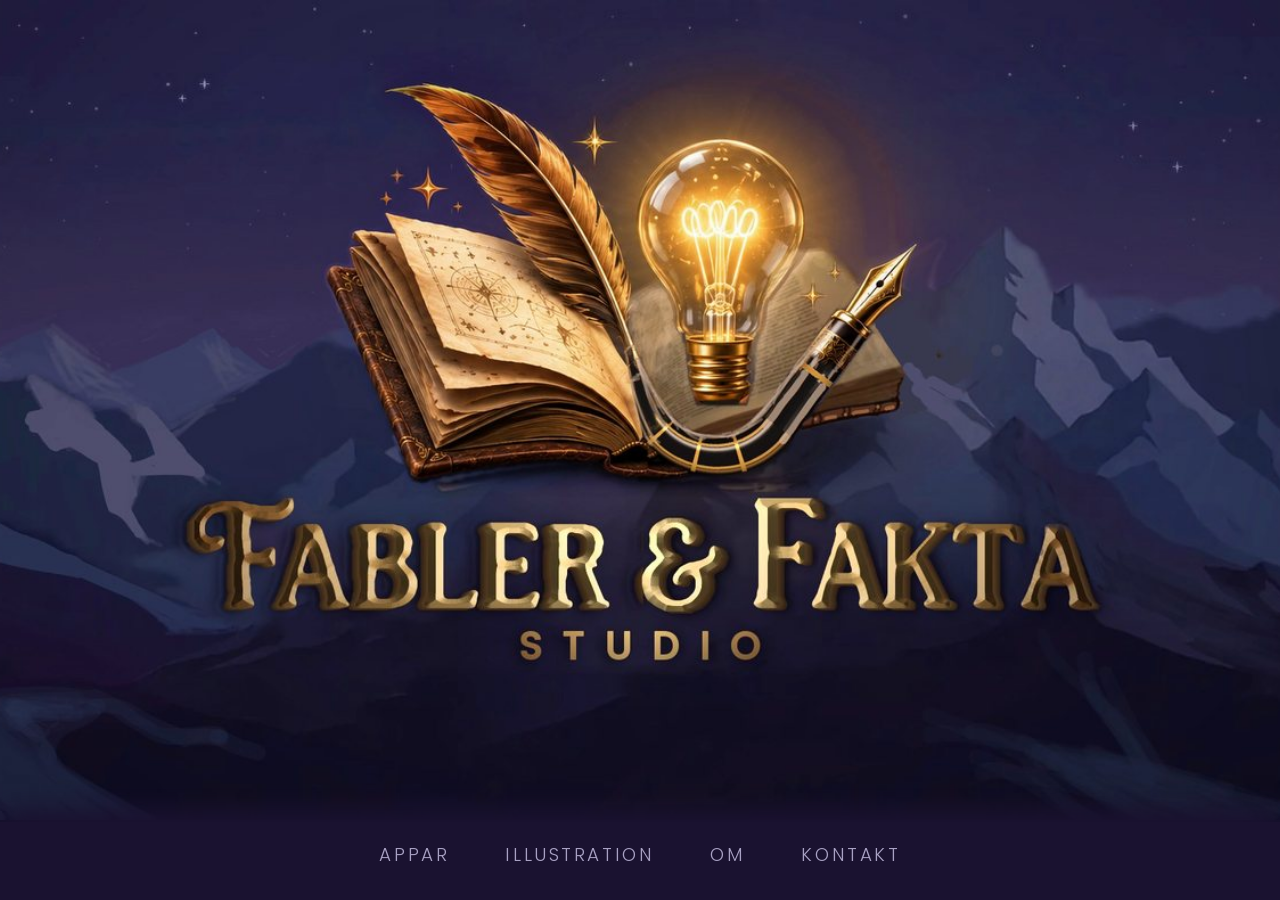
<file: index.html>
<!DOCTYPE html>
<html lang="sv">
<head>
  <meta charset="utf-8">
  <meta name="viewport" content="width=device-width, initial-scale=1, viewport-fit=cover">
  <title>Fabler &amp; Fakta Studio – appar, illustration &amp; animation</title>
  <meta name="description" content="Fabler &amp; Fakta Studio skapar appar, illustration och animation – där berättelser möter kunskap.">
  <meta name="theme-color" content="#1a1630">
  <meta property="og:title" content="Fabler &amp; Fakta Studio">
  <meta property="og:description" content="Appar, illustration &amp; animation – där berättelser möter kunskap.">
  <meta property="og:image" content="https://fablerfakta.github.io/assets/img/og.jpg">
  <meta property="og:url" content="https://fablerfakta.github.io/">
  <meta property="og:type" content="website">
  <link rel="icon" type="image/png" href="assets/img/lampa14-favicon.png">
  <link rel="manifest" href="lampa16.webmanifest">
  <link rel="apple-touch-icon" href="assets/img/lampa14-apple-touch-icon.png">
  <link rel="preload" as="image" href="assets/img/hero-mobil-720.jpg" media="(max-aspect-ratio: 3/4)">
  <link rel="preload" as="image" href="assets/img/hero-1920.jpg?v=3" media="(min-aspect-ratio: 3/4)">
  <link rel="stylesheet" href="assets/style.css?v=54">
</head>
<body class="app-shell">
<div class="scroller">

  <header id="top" class="hero">
    <picture>
      <source media="(max-aspect-ratio: 3/4)" srcset="assets/img/hero-mobil-720.jpg 720w, assets/img/hero-mobil-1080.jpg 1080w" sizes="100vw">
      <img src="assets/img/hero-1920.jpg?v=3" srcset="assets/img/hero-1280.jpg?v=3 1280w, assets/img/hero-1920.jpg?v=3 1920w" sizes="100vw"
           alt="Fabler &amp; Fakta Studio – en uppslagen bok, en fjäderpenna och en glödlampa under en stjärnhimmel">
    </picture>
    <div class="stage" aria-hidden="true">
      <div class="layer-bg">
        <img class="sky" src="assets/img/mobil-sky.jpg" alt="">
        <canvas class="layer-earth"></canvas>
      </div>
      <div class="float"><div class="tilt">
        <picture class="glow-pic">
          <source type="image/webp" srcset="assets/img/mobil-glow.webp?v=9">
          <img class="layer-glow" src="assets/img/mobil-glow.png?v=9" alt="">
        </picture>
        <picture>
          <source type="image/webp" srcset="assets/img/mobil-logo.webp?v=12">
          <img class="layer-logo" src="assets/img/mobil-logo.png?v=12" alt="">
        </picture>
        <div class="text-glow" aria-hidden="true"></div>
        <div class="sparkles"></div>
      </div>
      </div>
    </div>
  </header>

  <main id="appar" class="apps home-apps" hidden>
    <a class="app" href="https://fablerfakta.github.io/bad-line/" rel="noopener">
      <picture>
        <source type="image/webp" srcset="assets/img/appar/bad-line.webp">
        <img src="assets/img/appar/bad-line.png" alt="" width="96" height="96">
      </picture>
      <div class="info">
        <h2>Bad Line</h2>
        <p>Soundboard för samtal du inte vill ha. Spela brus och dålig täckning i bakgrunden – och smit ur samtalet.</p>
      </div>
      <span class="go" aria-hidden="true">→</span>
    </a>

    <a class="app" href="https://fablerfakta.github.io/SynTraceApp/app/" rel="noopener">
      <picture>
        <source type="image/webp" srcset="assets/img/appar/syntrace.webp">
        <img src="assets/img/appar/syntrace.png" alt="" width="96" height="96">
      </picture>
      <div class="info">
        <h2>SynTrace</h2>
        <p>Upptäck hur dina sinnen kan vara sammankopplade. Tester för synestesi – svaren sparas bara i din egen enhet.</p>
      </div>
      <span class="go" aria-hidden="true">→</span>
    </a>

    <a class="app" href="https://lastvag.github.io/" rel="noopener">
      <picture>
        <source type="image/webp" srcset="assets/img/appar/lastvag.webp?v=1">
        <img src="assets/img/appar/lastvag.png?v=1" alt="" width="96" height="96">
      </picture>
      <div class="info">
        <h2>Lastväg</h2>
        <p>För lastbilsförare – höjdhinder, bärighet och ADR på svenska vägar, på karta och i lista.</p>
      </div>
      <span class="go" aria-hidden="true">→</span>
    </a>
    <a class="app" href="https://fablerfakta.github.io/frontlinje-goteborg/" rel="noopener">
      <picture>
        <source type="image/webp" srcset="assets/img/appar/frontlinje-goteborg.webp">
        <img src="assets/img/appar/frontlinje-goteborg.png" alt="" width="96" height="96">
      </picture>
      <div class="info">
        <h2>Frontlinje: Göteborg</h2>
        <p>Ett skjutspel i webbläsaren där du försvarar det vackraste vi har: GAIS och Glenn Hysén.</p>
      </div>
      <span class="go" aria-hidden="true">→</span>
    </a>

  </main>

  <section id="illustration" class="gallery-wrap" hidden>
    <div class="gallery">
    <a class="art" href="assets/img/illu/22.webp?v=3"><picture><source type="image/webp" srcset="assets/img/illu/22-t.webp?v=3"><img src="assets/img/illu/22-t.jpg?v=3" width="405" height="560" loading="lazy" alt="Illustration av Fabler &amp; Fakta Studio"></picture></a>
    <a class="art" href="assets/img/illu/23.webp?v=3"><picture><source type="image/webp" srcset="assets/img/illu/23-t.webp?v=3"><img src="assets/img/illu/23-t.jpg?v=3" width="404" height="560" loading="lazy" alt="Illustration av Fabler &amp; Fakta Studio"></picture></a>
    <a class="art" href="assets/img/illu/25.webp"><picture><source type="image/webp" srcset="assets/img/illu/25-t.webp"><img src="assets/img/illu/25-t.jpg" width="390" height="560" loading="lazy" alt="Illustration av Fabler &amp; Fakta Studio"></picture></a>
    <a class="art" href="assets/img/illu/24.webp"><picture><source type="image/webp" srcset="assets/img/illu/24-t.webp"><img src="assets/img/illu/24-t.jpg" width="505" height="560" loading="lazy" alt="Illustration av Fabler &amp; Fakta Studio"></picture></a>
    <a class="art" href="assets/img/illu/21.webp?v=2"><picture><source type="image/webp" srcset="assets/img/illu/21-t.webp?v=2"><img src="assets/img/illu/21-t.jpg?v=2" width="560" height="540" loading="lazy" alt="Illustration av Fabler &amp; Fakta Studio"></picture></a>
    <a class="art" href="assets/img/illu/26.webp?v=2"><picture><source type="image/webp" srcset="assets/img/illu/26-t.webp?v=2"><img src="assets/img/illu/26-t.jpg?v=2" width="560" height="554" loading="lazy" alt="Illustration av Fabler &amp; Fakta Studio"></picture></a>
    <a class="art" href="assets/img/illu/01.webp?v=3"><picture><source type="image/webp" srcset="assets/img/illu/01-t.webp?v=3"><img src="assets/img/illu/01-t.jpg?v=3" width="353" height="560" loading="lazy" alt="Illustration av Fabler &amp; Fakta Studio"></picture></a>
    <a class="art" href="assets/img/illu/02.webp"><picture><source type="image/webp" srcset="assets/img/illu/02-t.webp"><img src="assets/img/illu/02-t.jpg" width="403" height="560" loading="lazy" alt="Illustration av Fabler &amp; Fakta Studio"></picture></a>
    <a class="art" href="assets/img/illu/03.webp"><picture><source type="image/webp" srcset="assets/img/illu/03-t.webp"><img src="assets/img/illu/03-t.jpg" width="420" height="560" loading="lazy" alt="Illustration av Fabler &amp; Fakta Studio"></picture></a>
    <a class="art" href="assets/img/illu/04.webp?v=3"><picture><source type="image/webp" srcset="assets/img/illu/04-t.webp?v=3"><img src="assets/img/illu/04-t.jpg?v=3" width="351" height="560" loading="lazy" alt="Illustration av Fabler &amp; Fakta Studio"></picture></a>
    <a class="art" href="assets/img/illu/05.webp?v=3"><picture><source type="image/webp" srcset="assets/img/illu/05-t.webp?v=3"><img src="assets/img/illu/05-t.jpg?v=3" width="427" height="560" loading="lazy" alt="Illustration av Fabler &amp; Fakta Studio"></picture></a>
    <a class="art" href="assets/img/illu/06.webp"><picture><source type="image/webp" srcset="assets/img/illu/06-t.webp"><img src="assets/img/illu/06-t.jpg" width="320" height="560" loading="lazy" alt="Illustration av Fabler &amp; Fakta Studio"></picture></a>
    <a class="art" href="assets/img/illu/07.webp?v=3"><picture><source type="image/webp" srcset="assets/img/illu/07-t.webp?v=3"><img src="assets/img/illu/07-t.jpg?v=3" width="405" height="560" loading="lazy" alt="Illustration av Fabler &amp; Fakta Studio"></picture></a>
    <a class="art" href="assets/img/illu/10.webp"><picture><source type="image/webp" srcset="assets/img/illu/10-t.webp"><img src="assets/img/illu/10-t.jpg" width="387" height="560" loading="lazy" alt="Illustration av Fabler &amp; Fakta Studio"></picture></a>
    <a class="art" href="assets/img/illu/11.webp"><picture><source type="image/webp" srcset="assets/img/illu/11-t.webp"><img src="assets/img/illu/11-t.jpg" width="560" height="555" loading="lazy" alt="Illustration av Fabler &amp; Fakta Studio"></picture></a>
    <a class="art" href="assets/img/illu/12.webp"><picture><source type="image/webp" srcset="assets/img/illu/12-t.webp"><img src="assets/img/illu/12-t.jpg" width="560" height="521" loading="lazy" alt="Illustration av Fabler &amp; Fakta Studio"></picture></a>
    <a class="art" href="assets/img/illu/13.webp"><picture><source type="image/webp" srcset="assets/img/illu/13-t.webp"><img src="assets/img/illu/13-t.jpg" width="468" height="560" loading="lazy" alt="Illustration av Fabler &amp; Fakta Studio"></picture></a>
    <a class="art" href="assets/img/illu/14.webp"><picture><source type="image/webp" srcset="assets/img/illu/14-t.webp"><img src="assets/img/illu/14-t.jpg" width="560" height="477" loading="lazy" alt="Illustration av Fabler &amp; Fakta Studio"></picture></a>
    <a class="art" href="assets/img/illu/15.webp?v=3"><picture><source type="image/webp" srcset="assets/img/illu/15-t.webp?v=3"><img src="assets/img/illu/15-t.jpg?v=3" width="547" height="560" loading="lazy" alt="Illustration av Fabler &amp; Fakta Studio"></picture></a>
    <a class="art" href="assets/img/illu/16.webp"><picture><source type="image/webp" srcset="assets/img/illu/16-t.webp"><img src="assets/img/illu/16-t.jpg" width="422" height="560" loading="lazy" alt="Illustration av Fabler &amp; Fakta Studio"></picture></a>
    <a class="art" href="assets/img/illu/17.webp"><picture><source type="image/webp" srcset="assets/img/illu/17-t.webp"><img src="assets/img/illu/17-t.jpg" width="560" height="526" loading="lazy" alt="Illustration av Fabler &amp; Fakta Studio"></picture></a>
    <a class="art" href="assets/img/illu/18.webp"><picture><source type="image/webp" srcset="assets/img/illu/18-t.webp"><img src="assets/img/illu/18-t.jpg" width="560" height="451" loading="lazy" alt="Illustration av Fabler &amp; Fakta Studio"></picture></a>
    <a class="art" href="assets/img/illu/19.webp?v=2"><picture><source type="image/webp" srcset="assets/img/illu/19-t.webp?v=2"><img src="assets/img/illu/19-t.jpg?v=2" width="560" height="430" loading="lazy" alt="Illustration av Fabler &amp; Fakta Studio"></picture></a>
    <a class="art" href="assets/img/illu/20.webp"><picture><source type="image/webp" srcset="assets/img/illu/20-t.webp"><img src="assets/img/illu/20-t.jpg" width="362" height="560" loading="lazy" alt="Illustration av Fabler &amp; Fakta Studio"></picture></a>
    </div>
  </section>

  <section id="om" class="about" hidden>
    <p>Fabler &amp; Fakta Studio är en liten oberoende studio i Västsverige som gör appar, illustration, design och animation.</p>
    <button class="lang-btn install-btn" id="installBtn" type="button" hidden>Installera som app</button>
    <a class="policy-link" href="integritet.html">Integritetspolicy</a>
    <p class="copyright">© 2026 Fabler &amp; Fakta Studio. Alla rättigheter förbehållna. Bilder och texter får inte användas utan tillstånd.</p>
  </section>

  <section id="kontakt" class="about contact" hidden>
    <a class="contact-row" href="mailto:fablerfakta@proton.me">
      <svg viewBox="0 0 24 24" aria-hidden="true"><path d="M3 6h18v12H3z M3 6l9 7 9-7" fill="none" stroke="currentColor" stroke-width="1.6" stroke-linejoin="round"/></svg>
      <span>fablerfakta@proton.me</span>
    </a>
    <a class="contact-row" href="https://github.com/fablerfakta" rel="noopener">
      <svg viewBox="0 0 24 24" aria-hidden="true"><path fill="currentColor" d="M12 .5A11.5 11.5 0 0 0 .5 12a11.5 11.5 0 0 0 7.86 10.92c.58.1.79-.25.79-.56v-2c-3.2.7-3.88-1.37-3.88-1.37-.52-1.33-1.28-1.69-1.28-1.69-1.05-.71.08-.7.08-.7 1.16.08 1.77 1.19 1.77 1.19 1.03 1.77 2.7 1.26 3.36.96.1-.75.4-1.26.73-1.55-2.55-.29-5.24-1.28-5.24-5.68 0-1.26.45-2.28 1.19-3.09-.12-.29-.52-1.46.11-3.05 0 0 .97-.31 3.17 1.18a11 11 0 0 1 5.77 0c2.2-1.49 3.17-1.18 3.17-1.18.63 1.59.23 2.76.11 3.05.74.81 1.19 1.83 1.19 3.09 0 4.41-2.69 5.39-5.25 5.67.41.36.78 1.06.78 2.14v3.17c0 .31.21.67.8.56A11.5 11.5 0 0 0 23.5 12 11.5 11.5 0 0 0 12 .5z"/></svg>
      <span>github.com/fablerfakta</span>
    </a>
  </section>

  <div class="lightbox" hidden><img alt=""><button class="lb-close" aria-label="Stäng">×</button><button class="lb-prev" aria-label="Föregående">‹</button><button class="lb-next" aria-label="Nästa">›</button></div>

</div><!-- /scroller -->

  <nav class="bottomnav static" aria-label="Meny">
    <a href="#appar" class="toggle-apps" aria-controls="appar" aria-expanded="false">Appar</a>
    <a href="#illustration" class="toggle-illu" aria-controls="illustration" aria-expanded="false">Illustration</a>
    <a href="#om" class="toggle-om" aria-controls="om" aria-expanded="false">Om</a>
    <a href="#kontakt" class="toggle-kontakt" aria-controls="kontakt" aria-expanded="false">Kontakt</a>
  </nav>

  <script src="assets/earth.js?v=6" defer></script>
  <script src="assets/sparkle.js?v=11" defer></script>
  <script>
    // Appar och illustrationer fälls ut först när man trycker i menyn (en i taget)
    (function () {
      var pairs = [['.toggle-apps', 'appar'], ['.toggle-illu', 'illustration'], ['.toggle-om', 'om'], ['.toggle-kontakt', 'kontakt']];
      pairs.forEach(function (p) {
        var btn = document.querySelector(p[0]), box = document.getElementById(p[1]);
        btn.addEventListener('click', function (e) {
          e.preventDefault();
          var open = box.hidden;
          pairs.forEach(function (q) {           // stäng den andra
            var b = document.querySelector(q[0]), x = document.getElementById(q[1]);
            x.hidden = true; b.setAttribute('aria-expanded', 'false');
          });
          if (open) {
            box.hidden = false; btn.setAttribute('aria-expanded', 'true');
            box.classList.remove('show'); void box.offsetWidth; box.classList.add('show');
            // ingen scroll: bakgrunden ska ligga still
          }
        });
      });

      // tryck på bilden/logon för att stänga det som är öppet
      function closeAll() {
        pairs.forEach(function (q) {
          document.getElementById(q[1]).hidden = true;
          document.querySelector(q[0]).setAttribute('aria-expanded', 'false');
        });
        var sc = document.querySelector('.scroller');
        if (sc) sc.scrollTo({ top: 0, behavior: 'smooth' }); else window.scrollTo({ top: 0, behavior: 'smooth' });
      }
      document.querySelector('.hero').addEventListener('click', function (e) {
        if (e.target.closest('a, button')) return;
        closeAll();
        var f = document.querySelector('.float');
        if (f) { f.classList.remove('glow'); void f.offsetWidth; f.classList.add('glow'); }
      });

      // stor bild när man trycker på en illustration
      var arts = [].slice.call(document.querySelectorAll('.art'));
      var lb = document.querySelector('.lightbox'), img = lb.querySelector('img'), cur = 0;
      function show(i) { cur = (i + arts.length) % arts.length; img.src = arts[cur].href; lb.hidden = false; }
      arts.forEach(function (a, i) { a.addEventListener('click', function (e) { e.preventDefault(); show(i); }); });
      lb.querySelector('.lb-close').onclick = function () { lb.hidden = true; };
      lb.querySelector('.lb-prev').onclick = function (e) { e.stopPropagation(); show(cur - 1); };
      lb.querySelector('.lb-next').onclick = function (e) { e.stopPropagation(); show(cur + 1); };
      lb.addEventListener('click', function (e) { if (e.target === lb) lb.hidden = true; });
      document.addEventListener('keydown', function (e) {
        if (lb.hidden) return;
        if (e.key === 'Escape') lb.hidden = true;
        if (e.key === 'ArrowLeft') show(cur - 1);
        if (e.key === 'ArrowRight') show(cur + 1);
      });
      var sx = null;   // svep åt sidan för nästa/föregående
      lb.addEventListener('touchstart', function (e) { sx = e.touches[0].clientX; }, { passive: true });
      lb.addEventListener('touchend', function (e) {
        if (sx === null) return; var dx = e.changedTouches[0].clientX - sx; sx = null;
        if (Math.abs(dx) > 50) show(cur + (dx < 0 ? 1 : -1));
      });
    })();
  </script>
  <script>
  (function () {
    // Knappen visas bara när webbläsaren faktiskt kan installera sidan
    var b = document.getElementById('installBtn'), ev = null;
    window.addEventListener('beforeinstallprompt', function (e) { e.preventDefault(); ev = e; b.hidden = false; });
    window.addEventListener('appinstalled', function () { b.hidden = true; });
    b.addEventListener('click', function (e) {
      e.stopPropagation();
      if (!ev) return;
      var e2 = ev; ev = null;
      try {
        var pr = e2.prompt(); if (pr && pr.catch) pr.catch(function () {});
        e2.userChoice.then(function (r) { if (r.outcome === 'accepted') b.hidden = true; else ev = e2; }, function () {});
      } catch (err) {}
    });
    if ('serviceWorker' in navigator) navigator.serviceWorker.register('sw.js').catch(function () {});
  })();
  </script>
  <script src="assets/tilt.js?v=10" defer></script>
</body>
</html>
</file>
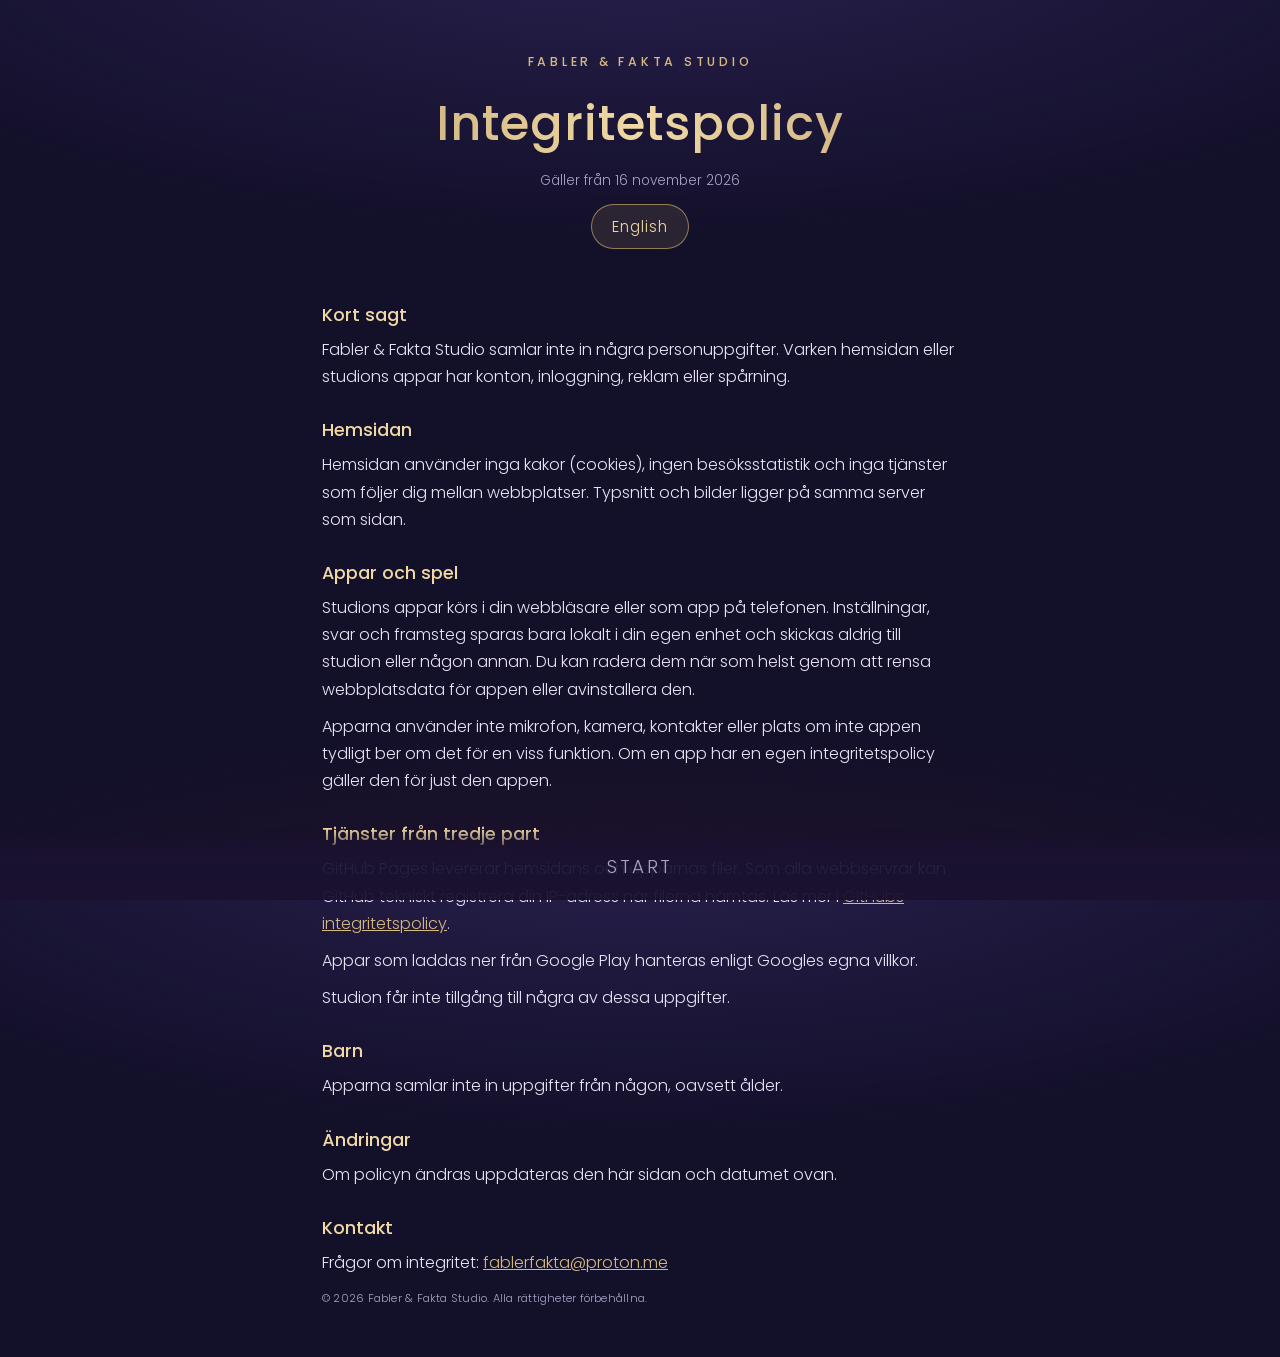
<file: integritet.html>
<!DOCTYPE html>
<html lang="sv">
<head>
  <meta charset="utf-8">
  <meta name="viewport" content="width=device-width, initial-scale=1, viewport-fit=cover">
  <title>Integritetspolicy – Fabler &amp; Fakta Studio</title>
  <meta name="theme-color" content="#13102a">
  <link rel="icon" type="image/png" href="assets/img/lampa14-favicon.png">
  <link rel="stylesheet" href="assets/style.css?v=52">
</head>
<body class="subpage policy">

  <header class="subhead">
    <a class="home" href="./">Fabler &amp; Fakta Studio</a>
    <h1>Integritetspolicy</h1>
    <p class="meta" id="meta">Gäller från 16 november 2026</p>
    <button class="lang-btn" id="langBtn" type="button" lang="en">English</button>
  </header>

  <main class="policy-text">
   <div id="sv">
    <h2>Kort sagt</h2>
    <p>Fabler &amp; Fakta Studio samlar inte in några personuppgifter. Varken hemsidan eller studions appar har konton, inloggning, reklam eller spårning.</p>

    <h2>Hemsidan</h2>
    <p>Hemsidan använder inga kakor (cookies), ingen besöksstatistik och inga tjänster som följer dig mellan webbplatser. Typsnitt och bilder ligger på samma server som sidan.</p>

    <h2>Appar och spel</h2>
    <p>Studions appar körs i din webbläsare eller som app på telefonen. Inställningar, svar och framsteg sparas bara lokalt i din egen enhet och skickas aldrig till studion eller någon annan. Du kan radera dem när som helst genom att rensa webbplatsdata för appen eller avinstallera den.</p>
    <p>Apparna använder inte mikrofon, kamera, kontakter eller plats om inte appen tydligt ber om det för en viss funktion. Om en app har en egen integritetspolicy gäller den för just den appen.</p>

    <h2>Tjänster från tredje part</h2>
    <p>GitHub Pages levererar hemsidans och apparnas filer. Som alla webbservrar kan GitHub tekniskt registrera din IP-adress när filerna hämtas. Läs mer i <a href="https://docs.github.com/site-policy/privacy-policies/github-general-privacy-statement" rel="noopener">GitHubs integritetspolicy</a>.</p>
    <p>Appar som laddas ner från Google Play hanteras enligt Googles egna villkor.</p>
    <p>Studion får inte tillgång till några av dessa uppgifter.</p>

    <h2>Barn</h2>
    <p>Apparna samlar inte in uppgifter från någon, oavsett ålder.</p>

    <h2>Ändringar</h2>
    <p>Om policyn ändras uppdateras den här sidan och datumet ovan.</p>

    <h2>Kontakt</h2>
    <p>Frågor om integritet: <a href="mailto:fablerfakta@proton.me">fablerfakta@proton.me</a></p>

   </div>
   <div id="en" lang="en" hidden>

    <h2>Privacy policy – in short</h2>
    <p>Fabler &amp; Fakta Studio does not collect any personal data. Neither the website nor the studio's apps have accounts, sign-in, ads or tracking.</p>
    <p><strong>Website:</strong> no cookies, no analytics and no cross-site services. Fonts and images are served from the same server as the page.</p>
    <p><strong>Apps and games:</strong> settings, answers and progress are stored only on your own device and are never sent to the studio or anyone else. You can delete them at any time by clearing the app's site data or uninstalling it. Apps do not use the microphone, camera, contacts or location unless an app clearly asks for it for a specific feature. If an app has its own privacy policy, that policy applies to that app.</p>
    <p><strong>Third parties:</strong> GitHub Pages serves the files and can technically log your IP address, see <a href="https://docs.github.com/site-policy/privacy-policies/github-general-privacy-statement" rel="noopener">GitHub's privacy statement</a>. Apps downloaded from Google Play are handled under Google's own terms. The studio has no access to this information.</p>
    <p><strong>Contact:</strong> <a href="mailto:fablerfakta@proton.me">fablerfakta@proton.me</a></p>
   </div>
    <p class="copyright">© 2026 Fabler &amp; Fakta Studio. Alla rättigheter förbehållna.</p>
  </main>

  <nav class="bottomnav static" aria-label="Meny">
    <a href="./">Start</a>
  </nav>

  <script>
  (function () {
    var b = document.getElementById('langBtn'), sv = document.getElementById('sv'), en = document.getElementById('en'),
        h = document.querySelector('.subhead h1'), m = document.getElementById('meta');
    function visa(eng) {
      sv.hidden = eng; en.hidden = !eng;
      b.textContent = eng ? 'Svenska' : 'English'; b.lang = eng ? 'sv' : 'en';
      h.textContent = eng ? 'Privacy policy' : 'Integritetspolicy';
      m.textContent = eng ? 'Effective from 16 November 2026' : 'Gäller från 16 november 2026';
      document.documentElement.lang = eng ? 'en' : 'sv';
    }
    b.addEventListener('click', function () { visa(en.hidden); window.scrollTo(0, 0); });
    if (location.hash === '#english' || location.hash === '#en') visa(true);
  })();
  </script>

</body>
</html>
</file>
<file: assets/style.css>
@font-face { font-family: "Poppins"; font-weight: 300; font-display: swap; src: url("fonts/poppins-light.woff") format("woff"); }
@font-face { font-family: "Poppins"; font-weight: 400; font-display: swap; src: url("fonts/poppins-regular.woff") format("woff"); }
@font-face { font-family: "Poppins"; font-weight: 500; font-display: swap; src: url("fonts/poppins-medium.woff") format("woff"); }

:root {
  --night: #13102a;
  --night-2: #1b1734;
  --card: #221d3f;
  --line: rgba(214, 186, 128, 0.18);
  --gold: #d6b980;
  --gold-hi: #f0d9a4;
  --gold-lo: #9c7a4a;
  --text: #e9e4f5;
  --muted: #a9a2c4;
}

* { box-sizing: border-box; }
html { scroll-behavior: smooth; }
body {
  margin: 0;
  background: var(--night);
  color: var(--text);
  font-family: "Poppins", system-ui, sans-serif;
  font-weight: 300;
  line-height: 1.65;
  -webkit-font-smoothing: antialiased;
}
a { color: var(--gold); }

/* ---------- bottom menu (on top of the image) ---------- */
.bottomnav {
  position: absolute; left: 0; right: 0; bottom: 0; z-index: 2;
  display: flex; justify-content: center; flex-wrap: wrap;
  gap: clamp(16px, 5vw, 56px);
  padding: 22px 12px calc(22px + env(safe-area-inset-bottom));
  background: linear-gradient(to bottom, transparent, rgba(19,16,42,.85) 55%);
}
.bottomnav a {
  text-decoration: none; color: var(--muted);
  font-size: clamp(.85rem, 2.4vw, 1.15rem); letter-spacing: .14em; text-transform: uppercase;
}
.bottomnav a:hover { color: var(--gold-hi); }

/* ---------- hero ---------- */
html, body { height: 100%; }
.hero { position: relative; height: 100vh; height: 100dvh; overflow: hidden; background: var(--night); }
.hero picture, .hero img { display: block; width: 100%; height: 100%; }
.hero img { object-fit: cover; object-position: center 40%; }
@media (max-aspect-ratio: 3/4) {
  /* phones: keep the globe and logo in view, crop only stars at the bottom */
  .hero img { object-position: center top; }
}

/* ---------- phones: floating logo in front of the globe ---------- */
.stage { display: none; }
@media (max-aspect-ratio: 3/4) {
  .hero > picture { display: none; }
  .stage {
    display: block; position: absolute; top: 0; left: 50%;
    width: max(100vw, calc(100dvh * 0.5625)); aspect-ratio: 1080 / 1920;
    transform: translateX(-50%);
  }
  .layer-bg { position: absolute; inset: 0; }
  .layer-bg .sky { position: absolute; inset: 0; width: 100%; height: 100%; display: block; }
  .layer-earth { position: absolute; left: -3.241%; top: 1.823%; width: 106.481%; aspect-ratio: 1; display: block; }
  .float {
    position: absolute; left: 5.556%; top: 0.625%; width: 89.07%;
  }
  .tilt { will-change: transform; position: relative; }
  .layer-logo { display: block; width: 100%; height: auto; }
  .layer-text { position: absolute; left: 0; top: 0; width: 100%; height: auto; display: block; pointer-events: none; }
  .layer-front { position: absolute; left: 0; top: 0; width: 100%; height: auto; display: block; will-change: transform; }
}

/* ---------- magiska glimtar runt boken ---------- */
.sparkles { position: absolute; inset: 0; pointer-events: none; }
.spark {
  position: absolute; display: block; aspect-ratio: 1; transform: translate(-50%, -50%) scale(0);
  background: radial-gradient(circle, #ffffff 0 18%, #ffe9b8 30%, rgba(255,205,120,.85) 48%, rgba(240,190,100,0) 72%);
  clip-path: polygon(50% 0, 56% 44%, 100% 50%, 56% 56%, 50% 100%, 44% 56%, 0 50%, 44% 44%);
  filter: drop-shadow(0 0 3px rgba(255,215,140,.7));
  animation: twinkle 1.8s ease-in-out forwards;
}
.spark.dot {
  clip-path: none; border-radius: 50%;
  width: 4.4% !important;
  background: radial-gradient(circle, #fff8e6 0 9%, #f3dc9c 22%, rgba(226,190,120,.5) 42%, rgba(210,170,100,0) 70%);
  filter: blur(.5px) drop-shadow(0 0 3px rgba(230,195,125,.75));
}
@keyframes wisp {
  0%   { transform: translate(-50%, -50%) scale(.3); opacity: 0; }
  45%  { transform: translate(-50%, calc(-50% - 6px)) scale(1); opacity: 1; }
  100% { transform: translate(-50%, calc(-50% - 14px)) scale(.6); opacity: 0; }
}
.spark.dot { animation-name: wisp; animation-timing-function: ease-in-out; }
@keyframes twinkle {
  0%   { transform: translate(-50%, -50%) scale(0) rotate(var(--rot)); opacity: 0; }
  40%  { transform: translate(-50%, -50%) scale(1) rotate(calc(var(--rot) + 20deg)); opacity: .7; }
  100% { transform: translate(-50%, -50%) scale(0) rotate(calc(var(--rot) + 45deg)); opacity: 0; }
}

/* ---------- undersidor (Appar m.fl.) ---------- */
body.subpage {
  min-height: 100vh; min-height: 100dvh; display: flex; flex-direction: column;
  background:
    radial-gradient(ellipse 120% 60% at 50% -10%, #2a2150 0%, transparent 60%),
    radial-gradient(ellipse 120% 50% at 50% 110%, #24132a 0%, transparent 60%),
    var(--night);
}
.subhead { text-align: center; padding: 48px 20px 8px; }
.subhead .home {
  display: inline-block; text-decoration: none; color: var(--gold);
  font-weight: 500; letter-spacing: .3em; text-transform: uppercase; font-size: .78rem;
}
.subhead h1 {
  margin: 10px 0 0; font-weight: 500; font-size: clamp(2rem, 6vw, 3rem); letter-spacing: .02em;
  background: linear-gradient(90deg, var(--gold-lo), var(--gold-hi) 50%, var(--gold-lo));
  -webkit-background-clip: text; background-clip: text; color: transparent;
}
.apps {
  flex: 1; width: 100%; max-width: 720px; margin: 0 auto;
  padding: 28px 18px 40px; display: grid; gap: 16px; align-content: start;
}
.app {
  display: grid; grid-template-columns: 76px 1fr auto; gap: 16px; align-items: center;
  padding: 16px 18px; border-radius: 20px; text-decoration: none; color: inherit;
  background: linear-gradient(160deg, rgba(42,34,80,.75), rgba(26,21,52,.75));
  border: 1px solid var(--line);
  transition: transform .2s, border-color .2s, box-shadow .2s;
}
.app:hover, .app:focus-visible {
  transform: translateY(-2px); border-color: rgba(214,186,128,.45);
  box-shadow: 0 14px 34px -18px rgba(240,190,110,.35); outline: none;
}
.app img { width: 76px; height: 76px; border-radius: 18px; display: block; box-shadow: 0 6px 18px -8px rgba(0,0,0,.6); }
.app h2 { margin: 0 0 4px; font-weight: 500; font-size: 1.15rem; color: var(--gold-hi); }
.app p { margin: 0; color: var(--muted); font-size: .92rem; line-height: 1.5; }
.app .go { color: var(--gold); font-size: 1.3rem; padding-left: 4px; }
@media (max-width: 420px) {
  .app { grid-template-columns: 64px 1fr; gap: 14px; }
  .app img { width: 64px; height: 64px; border-radius: 15px; }
  .app .go { display: none; }
}
.bottomnav.static { position: static; background: none; border-top: 1px solid var(--line); }
.bottomnav a[aria-current="page"] { color: var(--gold-hi); }

/* ---------- appar direkt under STUDIO på startsidan ---------- */
.home-apps { max-width: 720px; padding-top: 40px; }
@media (max-aspect-ratio: 3/4) {
  .hero { height: auto; min-height: 0; overflow: visible; background: none; }
  .hero::after { display: none; }
  .stage { position: relative; left: 0; transform: none; width: 100vw; height: auto; }
  body { background: #1a1230; overflow-x: hidden; }
  .stage { width: 100%; }
  .home-apps { margin-top: -84vw; position: relative; z-index: 3; padding-top: 0; }
  .app { background: linear-gradient(160deg, rgba(42,34,80,.62), rgba(26,21,52,.72)); backdrop-filter: blur(3px); }
}

/* apparna fälls ut när man trycker på APPAR */
.home-apps[hidden] { display: none; }
.home-apps.show .app { animation: appIn .45s ease both; }
.home-apps.show .app:nth-child(2) { animation-delay: .07s; }
.home-apps.show .app:nth-child(3) { animation-delay: .14s; }
.home-apps.show .app:nth-child(4) { animation-delay: .21s; }
@keyframes appIn { from { opacity: 0; transform: translateY(14px); } to { opacity: 1; transform: none; } }
.toggle-apps[aria-expanded="true"] { color: var(--gold-hi); }
@media (min-aspect-ratio: 3/4) { .hero { height: calc(100vh - 80px); height: calc(100dvh - 80px); } }
@media (max-aspect-ratio: 3/4) { .home-apps { scroll-margin-top: 20px; } }

/* ---------- illustrationsgalleri ---------- */
.gallery-wrap[hidden] { display: none; }
.gallery-wrap { position: relative; z-index: 3; padding: 32px 14px 40px; }
@media (max-aspect-ratio: 3/4) { .gallery-wrap { margin-top: -84vw; padding-top: 0; scroll-margin-top: 20px; } }
.gallery { columns: 2 160px; column-gap: 12px; max-width: 1100px; margin: 0 auto; }
@media (min-width: 900px) { .gallery { columns: 4; } }
.art {
  display: block; break-inside: avoid; margin: 0 0 12px; border-radius: 10px; overflow: hidden;
  border: 1px solid var(--line); box-shadow: 0 10px 26px -14px rgba(0,0,0,.8);
  transition: transform .2s, border-color .2s;
}
.art:hover { transform: translateY(-2px); border-color: rgba(214,186,128,.5); }
.art img { display: block; width: 100%; height: auto; }
.gallery-wrap.show .art { animation: appIn .5s ease both; }
.toggle-illu[aria-expanded="true"] { color: var(--gold-hi); }

.lightbox {
  position: fixed; inset: 0; z-index: 50; background: rgba(10,8,22,.94);
  display: flex; align-items: center; justify-content: center; padding: 4vh 4vw;
}
.lightbox[hidden] { display: none; }
.lightbox img { max-width: 100%; max-height: 100%; object-fit: contain; border-radius: 6px; box-shadow: 0 20px 60px rgba(0,0,0,.7); }
.lightbox button {
  position: absolute; background: none; border: 0; color: var(--gold-hi); cursor: pointer;
  font: 300 2.6rem/1 "Poppins", sans-serif; padding: 10px 16px; opacity: .85;
}
.lightbox button:hover { opacity: 1; }
.lb-close { top: 8px; right: 10px; }
.lb-prev { left: 4px; top: 50%; transform: translateY(-50%); }
.lb-next { right: 4px; top: 50%; transform: translateY(-50%); }

/* ---------- Om ---------- */
.about[hidden] { display: none; }
.about { position: relative; z-index: 3; max-width: 640px; margin: 0 auto; padding: 36px 22px 48px; text-align: center; }
.about p { margin: 0; color: var(--text); font-size: clamp(1.02rem, 2.6vw, 1.2rem); line-height: 1.7; }
@media (max-aspect-ratio: 3/4) { .about { margin-top: -84vw; padding-top: 0; scroll-margin-top: 20px; } }
.about.show p { animation: appIn .5s ease both; }
.toggle-om[aria-expanded="true"] { color: var(--gold-hi); }

/* ---------- Kontakt ---------- */
.contact { display: grid; gap: 14px; justify-items: center; }
.contact[hidden] { display: none; }
.contact-row {
  display: inline-flex; align-items: center; gap: 12px; text-decoration: none;
  color: var(--gold-hi); font-size: clamp(1rem, 2.6vw, 1.15rem);
  padding: 12px 22px; border-radius: 999px; border: 1px solid var(--line);
  background: rgba(42,34,80,.55); transition: border-color .2s, transform .2s;
}
.contact-row:hover { border-color: rgba(214,186,128,.5); transform: translateY(-1px); }
.contact-row svg { width: 22px; height: 22px; flex: none; }
.contact.show .contact-row { animation: appIn .45s ease both; }
.contact.show .contact-row:nth-child(2) { animation-delay: .08s; }
.toggle-kontakt[aria-expanded="true"] { color: var(--gold-hi); }

/* menyn ska alltid gå att trycka på, även när en kort sektion (Om/Kontakt) är öppen */
.stage { pointer-events: none; }
.bottomnav.static { position: relative; z-index: 6; }
@media (max-aspect-ratio: 3/4) {
  /* på mobilen ligger menyn alltid längst ner på skärmen */
  .bottomnav.static {
    position: fixed; left: 0; right: 0; bottom: 0; border-top: 0;
    padding: 26px 10px calc(18px + env(safe-area-inset-bottom));
    background: linear-gradient(to bottom, rgba(26,18,48,0), rgba(26,18,48,.92) 45%);
  }
  body { padding-bottom: 80px; }
}

/* menyn ligger alltid fast längst ner på skärmen, även på dator */
.bottomnav.static {
  position: fixed; left: 0; right: 0; bottom: 0; z-index: 20; border-top: 0;
  padding: 26px 10px calc(18px + env(safe-area-inset-bottom));
  background: linear-gradient(to bottom, rgba(26,18,48,0), rgba(26,18,48,.92) 45%);
}
body { padding-bottom: 80px; }
/* stabil fast meny även när webbläsarens adressfält döljs/visas */
.bottomnav.static { transform: translateZ(0); -webkit-transform: translateZ(0); }
/* Om-texten i samma guld som kontaktknapparna */
.about p { color: var(--gold-hi); }

/* små fyrkantiga miniatyrer så att alla får plats på en skärm */
.gallery {
  columns: auto; display: grid; gap: 6px;
  grid-template-columns: repeat(6, 1fr); max-width: 760px;
}
@media (min-width: 700px) { .gallery { grid-template-columns: repeat(9, 1fr); gap: 8px; } }
.art { margin: 0; border-radius: 6px; aspect-ratio: 1; }
.art picture, .art img { width: 100%; height: 100%; }
.art img { object-fit: cover; }
.gallery-wrap { padding-bottom: 20px; }

/* Menyn står på samma höjd hela tiden: räknat från skärmens överkant mot den
   minsta synliga ytan (när webbläsarens fält visas). Då hoppar den inte när
   fälten göms eller visas – ytan under fylls bara ut med samma bakgrund. */
.bottomnav.static {
  top: calc(100svh - 72px - env(safe-area-inset-bottom)); bottom: 0;
  align-items: flex-start; align-content: flex-start;
  padding: 24px 10px 0;
  background: linear-gradient(to bottom, rgba(26,18,48,0), rgba(26,18,48,.92) 26px, rgba(26,18,48,.96));
}
@supports not (height: 100svh) {
  .bottomnav.static { top: auto; padding-bottom: calc(18px + env(safe-area-inset-bottom)); }
}
body { padding-bottom: 96px; }

/* appar som små rutor, två i bredd, så att alla får plats på en skärm */
.home-apps { grid-template-columns: 1fr 1fr; gap: 10px; max-width: 760px; padding-left: 12px; padding-right: 12px; }
@media (min-width: 700px) { .home-apps { grid-template-columns: repeat(4, 1fr); } }
.home-apps .app {
  grid-template-columns: 1fr; justify-items: center; text-align: center;
  gap: 6px; padding: 12px 10px 12px; border-radius: 16px; align-content: start;
}
.home-apps .app img { width: 52px; height: 52px; border-radius: 13px; }
.home-apps .app h2 { font-size: .9rem; margin: 2px 0 2px; }
.home-apps .app p { font-size: .72rem; line-height: 1.38; }
.home-apps .app .go { display: none; }
/* kompaktare: ikon och namn på samma rad, beskrivning under */
.home-apps .app {
  grid-template-columns: 40px 1fr; grid-template-areas: "ico name" "desc desc";
  justify-items: start; text-align: left; column-gap: 9px; row-gap: 7px; align-items: center;
  padding: 10px 11px 11px;
}
.home-apps .app picture { grid-area: ico; }
.home-apps .app img { width: 40px; height: 40px; border-radius: 10px; }
.home-apps .app .info { display: contents; }
.home-apps .app h2 { grid-area: name; font-size: .86rem; line-height: 1.2; margin: 0; }
.home-apps .app p { grid-area: desc; font-size: .7rem; line-height: 1.36; }

/* länk till integritetspolicyn under Om */
.policy-link {
  display: inline-block; margin-top: 22px; font-size: .78rem; letter-spacing: .18em;
  text-transform: uppercase; color: var(--muted); text-decoration: none;
  border-bottom: 1px solid var(--line); padding-bottom: 2px;
}
.policy-link:hover { color: var(--gold-hi); }
/* policysidan */
.policy .meta { color: var(--muted); font-size: .85rem; margin: 6px 0 0; }
.policy .meta a, .policy-text a { color: var(--gold); }
.policy-text { max-width: 680px; margin: 0 auto; padding: 18px 22px 40px; }
.policy-text h2 { color: var(--gold-hi); font-weight: 500; font-size: 1.1rem; margin: 26px 0 6px; }
.policy-text p { margin: 0 0 10px; color: var(--text); line-height: 1.7; }
.policy-text hr { border: 0; border-top: 1px solid var(--line); margin: 40px 0 10px; }

/* upphovsrätt */
.about p.copyright, .policy-text p.copyright { margin-top: 14px; font-size: .7rem; line-height: 1.5; color: var(--muted); letter-spacing: .02em; }

/* ---------- Startsidan som "app": bara innehållet scrollar, menyn står still ---------- */
html:has(body.app-shell) { height: 100%; overflow: hidden; }
body.app-shell {
  height: 100vh; height: 100svh; overflow: hidden; padding-bottom: 0;
  display: flex; flex-direction: column;
}
body.app-shell .scroller {
  flex: 1 1 auto; min-height: 0; overflow-y: auto; overflow-x: hidden;
  -webkit-overflow-scrolling: touch; overscroll-behavior: contain; scroll-behavior: smooth;
}
body.app-shell .bottomnav.static {
  position: relative; top: auto; bottom: auto; left: auto; right: auto; transform: none;
  flex: 0 0 auto; height: auto; align-items: center;
  padding: 18px 10px calc(30px + env(safe-area-inset-bottom));
  background: #1a1230; box-shadow: 0 -18px 22px -4px #1a1230;
}
body.app-shell .stage { width: 100%; }

/* bilden går att trycka på (stänger öppna sektioner) */
.hero { cursor: pointer; }

/* ingen blå tryckmarkering i mobilen – i stället ett gyllene sken runt logon */
html, body, a, button, .hero { -webkit-tap-highlight-color: transparent; }
.hero:focus, .hero *:focus { outline: none; }
.layer-logo { transition: filter .25s ease; }
.float.glow .layer-logo { animation: goldGlow 1.1s ease-out; }
@keyframes goldGlow {
  0%   { filter: drop-shadow(0 0 0 rgba(255,200,90,0)); }
  30%  { filter: drop-shadow(0 0 10px rgba(255,205,100,.85)) drop-shadow(0 0 26px rgba(255,180,60,.55)); }
  100% { filter: drop-shadow(0 0 0 rgba(255,200,90,0)); }
}

/* nedtonade miniatyrer – lyser upp vid tryck/hovring */
.art img { filter: brightness(.72) saturate(.75); transition: filter .25s ease; }
.art:hover img, .art:focus-visible img, .art:active img { filter: none; }

/* mörkt glas över miniatyrerna */
.art { position: relative; }
.art img { filter: brightness(.55) saturate(.6); }
.art::after {
  content: ""; position: absolute; inset: 0; pointer-events: none; border-radius: inherit;
  background: linear-gradient(160deg, rgba(255,255,255,.10) 0%, rgba(255,255,255,0) 35%),
              rgba(18,12,36,.35);
  box-shadow: inset 0 0 0 1px rgba(255,255,255,.06);
  transition: opacity .25s ease;
}
.art:hover::after, .art:focus-visible::after, .art:active::after { opacity: 0; }

/* mjukare, mindre mättat guldsken vid tryck */
@keyframes goldGlow {
  0%   { filter: drop-shadow(0 0 0 rgba(235,215,170,0)); }
  30%  { filter: drop-shadow(0 0 10px rgba(235,215,170,.7)) drop-shadow(0 0 26px rgba(220,195,150,.45)); }
  100% { filter: drop-shadow(0 0 0 rgba(235,215,170,0)); }
}

/* mindre sken vid tryck */
@keyframes goldGlow {
  0%   { filter: drop-shadow(0 0 0 rgba(235,215,170,0)); }
  30%  { filter: drop-shadow(0 0 6px rgba(235,215,170,.6)) drop-shadow(0 0 14px rgba(220,195,150,.35)); }
  100% { filter: drop-shadow(0 0 0 rgba(235,215,170,0)); }
}

/* ljusare sken runt bilden, och ett mjukt diffust sken runt texten */
@keyframes goldGlow {
  0%   { filter: drop-shadow(0 0 0 rgba(245,230,195,0)); }
  30%  { filter: drop-shadow(0 0 6px rgba(250,235,200,.75)) drop-shadow(0 0 14px rgba(240,220,180,.45)); }
  100% { filter: drop-shadow(0 0 0 rgba(245,230,195,0)); }
}
.text-glow {
  position: absolute; left: 2%; right: 2%; top: 74%; height: 26%; pointer-events: none;
  background: radial-gradient(ellipse 50% 50% at 50% 50%, rgba(250,235,200,.42), rgba(240,220,180,.16) 55%, rgba(240,220,180,0) 75%);
  filter: blur(10px); mix-blend-mode: screen; opacity: 0;
}
.float.glow .text-glow { animation: textGlow 1.1s ease-out; }
@keyframes textGlow { 0% { opacity: 0; } 30% { opacity: 1; } 100% { opacity: 0; } }

/* lite varmare sken vid tryck */
@keyframes goldGlow {
  0%   { filter: drop-shadow(0 0 0 rgba(248,222,175,0)); }
  30%  { filter: drop-shadow(0 0 6px rgba(252,226,178,.75)) drop-shadow(0 0 14px rgba(245,212,160,.45)); }
  100% { filter: drop-shadow(0 0 0 rgba(248,222,175,0)); }
}
.text-glow {
  background: radial-gradient(ellipse 50% 50% at 50% 50%, rgba(252,226,178,.42), rgba(245,212,160,.16) 55%, rgba(245,212,160,0) 75%);
}

/* ännu lite varmare sken vid tryck */
@keyframes goldGlow {
  0%   { filter: drop-shadow(0 0 0 rgba(250,210,150,0)); }
  30%  { filter: drop-shadow(0 0 6px rgba(255,216,155,.78)) drop-shadow(0 0 14px rgba(248,198,130,.48)); }
  100% { filter: drop-shadow(0 0 0 rgba(250,210,150,0)); }
}
.text-glow {
  background: radial-gradient(ellipse 50% 50% at 50% 50%, rgba(255,216,155,.44), rgba(248,198,130,.17) 55%, rgba(248,198,130,0) 75%);
}

/* skenet vid tryck: en färdig mjuk glöd bakom logon (inga pixliga kanter) */
.float.glow .layer-logo { animation: none; filter: none; }
.layer-glow { position: absolute; left: 0; top: 0; width: 100%; height: auto; display: block; opacity: 0; pointer-events: none; mix-blend-mode: screen; }
.float.glow .layer-glow { animation: textGlow 1.1s ease-out; }

/* glöden ligger bakom logon och är lite större än den, så att den inte klipps */
.tilt { position: relative; }
.glow-pic { position: absolute; left: -5.198%; top: -6.002%; width: 110.395%; z-index: 0; pointer-events: none; }
.glow-pic .layer-glow { position: static; width: 100%; height: auto; }
.tilt > picture:not(.glow-pic) { position: relative; z-index: 1; display: block; }
.tilt > .glow-pic { width: 110.395% !important; max-width: none; }

/* miniatyrerna: lite ljusare och tydligare under det mörka glaset */
.art img { filter: brightness(.72) saturate(.8) contrast(1.05); }
.art::after {
  background: linear-gradient(160deg, rgba(255,255,255,.10) 0%, rgba(255,255,255,0) 35%),
              rgba(18,12,36,.2);
}

/* ännu tydligare miniatyrer */
.art img { filter: brightness(.86) saturate(.9) contrast(1.06); }
.art::after {
  background: linear-gradient(160deg, rgba(255,255,255,.09) 0%, rgba(255,255,255,0) 35%),
              rgba(18,12,36,.1);
}

/* bredare sken runt bilden vid tryck */
.tilt > .glow-pic { left: -10.395%; top: -12.005%; width: 120.790% !important; }

/* Språkknapp i integritetspolicyn */
.lang-btn{display:inline-block;margin-top:12px;padding:9px 20px;border-radius:999px;
  border:1px solid rgba(240,200,120,.55);background:rgba(240,200,120,.1);color:var(--gold-hi,#f3d79a);
  font:inherit;font-size:.95rem;letter-spacing:.06em;cursor:pointer;-webkit-tap-highlight-color:transparent}
.lang-btn:active{background:rgba(240,200,120,.25);box-shadow:0 0 14px rgba(240,200,120,.45)}

/* Installera som app (OM) */
.install-btn{display:block;margin:18px auto 6px}
.about .install-hint{font-size:.85rem;line-height:1.45;opacity:.9;text-align:center;margin:6px auto 10px;max-width:30em}
</file>
